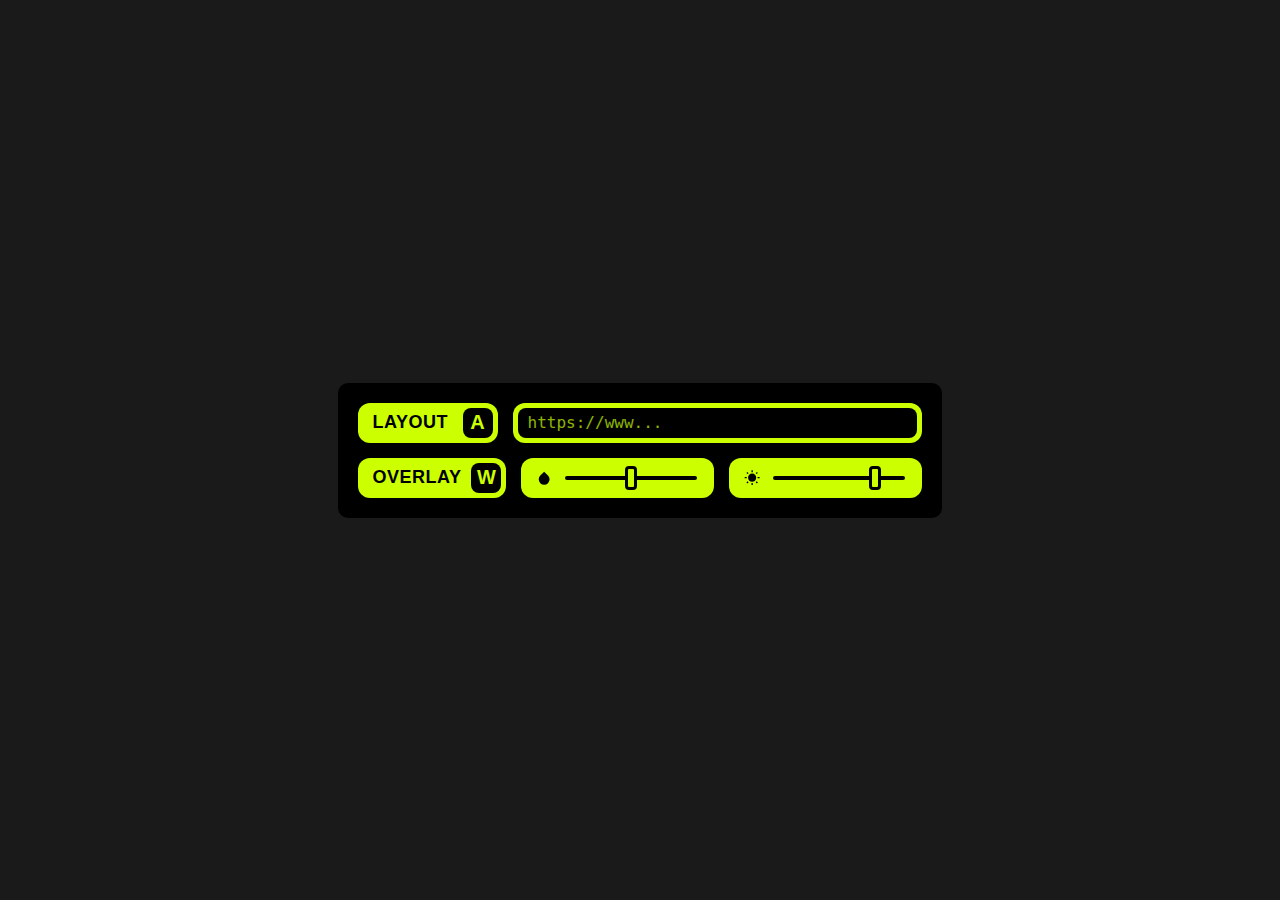
<file: mockup.html>
<!DOCTYPE html>
<html lang="es">
<head>
    <meta charset="UTF-8">
    <meta name="viewport" content="width=device-width, initial-scale=1.0">
    <title>Neon Controls Mockup</title>
    <style>
        :root {
            --neon-color: #ccff00;
            --bg-color: #000000;
            --element-height: 40px;
        }

        body {
            background-color: #1a1a1a; /* Fondo oscuro general para contraste */
            display: flex;
            justify-content: center;
            align-items: center;
            height: 100vh;
            margin: 0;
            font-family: sans-serif;
            font-weight: bold;
        }

        /* Contenedor principal que simula el fondo negro de tu imagen */
        .control-panel {
            background-color: var(--bg-color);
            padding: 20px;
            border-radius: 10px;
            display: flex;
            flex-direction: column;
            gap: 15px;
        }

        .row {
            display: flex;
            gap: 15px;
            align-items: center;
        }

        /* Estilos base para los elementos de color neon */
        .neon-box {
            background-color: var(--neon-color);
            height: var(--element-height);
            border-radius: 12px;
            display: flex;
            align-items: center;
            padding: 0 5px 0 15px; /* Padding izquierdo para texto, derecho pequeño para el badge */
            box-sizing: border-box;
            color: black;
            user-select: none;
        }

        /* --- 1. & 3. Selectores (Layout / Overlay) --- */
        .selector {
            cursor: pointer;
            min-width: 140px;
            justify-content: space-between;
            transition: opacity 0.2s;
        }
        .selector:active {
            opacity: 0.8;
        }
        .selector-label {
            font-size: 18px;
            letter-spacing: 0.5px;
        }
        .value-badge {
            background-color: black;
            color: var(--neon-color);
            width: 30px;
            height: 30px;
            display: flex;
            justify-content: center;
            align-items: center;
            border-radius: 8px;
            font-size: 20px;
            margin-left: 10px;
        }

        /* --- 2. Text Input --- */
        .url-input-container {
            flex-grow: 1;
            padding: 0 5px; /* Ajuste para que el input interno llene bien */
        }
        .url-input {
            width: 100%;
            height: 30px;
            background-color: black;
            border: none;
            border-radius: 8px;
            color: var(--neon-color);
            font-family: monospace;
            padding: 0 10px;
            font-size: 16px;
            outline: none;
        }
        /* Placeholder styling para que parezca el de la foto */
        .url-input::placeholder {
            color: var(--neon-color);
            opacity: 0.7;
        }

        /* --- 4. & 5. Sliders --- */
        .slider-box {
            padding: 0 15px;
            gap: 10px;
            min-width: 110px;
        }
        .slider-icon {
            width: 20px;
            height: 20px;
            fill: black; /* Para los SVGs */
        }

        /* Personalización profunda del input range para que sea vea como el mockup */
        input[type=range] {
            -webkit-appearance: none; /* Quitar estilo por defecto en Chrome/Safari */
            width: 100%;
            background: transparent;
        }
        input[type=range]:focus {
            outline: none;
        }
        /* El riel (track) del slider */
        input[type=range]::-webkit-slider-runnable-track {
            width: 100%;
            height: 4px;
            cursor: pointer;
            background: black;
            border-radius: 2px;
        }
        input[type=range]::-moz-range-track {
            width: 100%;
            height: 4px;
            cursor: pointer;
            background: black;
            border-radius: 2px;
        }
        /* El manejador (thumb) del slider */
        input[type=range]::-webkit-slider-thumb {
            -webkit-appearance: none;
            border: 3px solid black;
            height: 24px;
            width: 12px;
            border-radius: 4px;
            background: var(--neon-color); /* El centro es del color de fondo para parecer hueco */
            cursor: pointer;
            margin-top: -10px; /* Centrarlo verticalmente respecto al riel de 4px */
        }
        input[type=range]::-moz-range-thumb {
            border: 3px solid black;
            height: 24px;
            width: 12px;
            border-radius: 4px;
            background: var(--neon-color);
            cursor: pointer;
        }

    </style>
</head>
<body>

    <div class="control-panel">
        <div class="row">
            <div class="neon-box selector" id="layoutBtn" onclick="cycleLayout()">
                <span class="selector-label">LAYOUT</span>
                <div class="value-badge" id="layoutValue">A</div>
            </div>

            <div class="neon-box url-input-container">
                <input type="text" class="url-input" placeholder="https://www...">
            </div>
        </div>

        <div class="row">
             <div class="neon-box selector" id="overlayBtn" onclick="cycleOverlay()">
                <span class="selector-label">OVERLAY</span>
                <div class="value-badge" id="overlayValue">W</div>
            </div>

            <div class="neon-box slider-box">
                <svg class="slider-icon" viewBox="0 0 24 24">
                    <path d="M12 2.69l5.66 5.66a8 8 0 1 1-11.31 0z"/>
                </svg>
                <input type="range" min="0" max="100" value="50">
            </div>

            <div class="neon-box slider-box">
                <svg class="slider-icon" viewBox="0 0 24 24">
                    <path d="M6.76 4.84l-1.8-1.79-1.41 1.41 1.79 1.79 1.42-1.41zM4 10.5H1v2h3v-2zm9-9.95h-2V3.5h2V.55zm7.45 3.91l-1.41-1.41-1.79 1.79 1.41 1.41 1.79-1.79zm-3.21 13.7l1.79 1.8 1.41-1.41-1.8-1.79-1.4 1.4zM20 10.5v2h3v-2h-3zm-8-5c-3.31 0-6 2.69-6 6s2.69 6 6 6 6-2.69 6-6-2.69-6-6-6zm-1 16.95h2V19.5h-2v2.95zm-7.45-3.91l1.41 1.41 1.79-1.8-1.41-1.41-1.79 1.8z"/>
                </svg>
                <input type="range" min="0" max="100" value="80">
            </div>
        </div>
    </div>

    <script>
        // Lógica para el Layout Selector (A -> B -> C -> loop)
        const layoutOptions = ['A', 'B', 'C'];
        let layoutIndex = 0;
        const layoutValueEl = document.getElementById('layoutValue');

        function cycleLayout() {
            layoutIndex = (layoutIndex + 1) % layoutOptions.length;
            layoutValueEl.textContent = layoutOptions[layoutIndex];
        }

        // Lógica para el Overlay Selector (W -> B -> X -> loop)
        const overlayOptions = ['W', 'B', 'X'];
        let overlayIndex = 0;
        const overlayValueEl = document.getElementById('overlayValue');

        function cycleOverlay() {
            overlayIndex = (overlayIndex + 1) % overlayOptions.length;
            overlayValueEl.textContent = overlayOptions[overlayIndex];
        }
    </script>
</body>
</html>
</file>
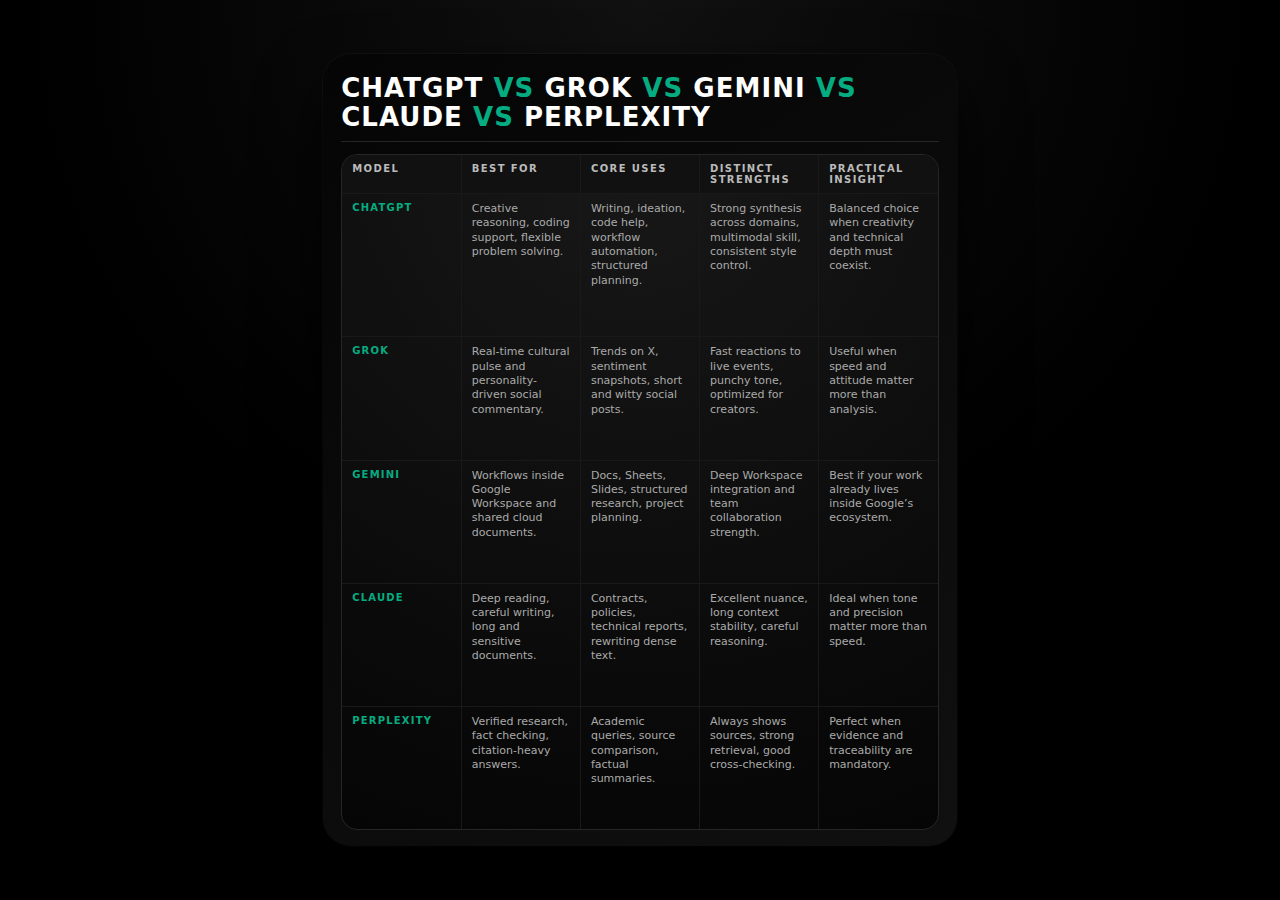
<file: test.html>
<!DOCTYPE html>
<html lang="en">
<head>
  <meta charset="UTF-8" />
  <title>LLM Comparison – Instagram Vertical</title>
  <meta name="viewport" content="width=device-width, initial-scale=1" />
  <style>
    :root {
      --bg: #000000;
      --card-bg: #101010;
      --border-subtle: #262626;
      --text-main: #ffffff;
      --text-soft: #aaaaaa;
      --accent: #06ac81;
    }

    * {
      box-sizing: border-box;
      margin: 0;
      padding: 0;
    }

    body {
      min-height: 100vh;
      display: flex;
      align-items: center;
      justify-content: center;
      background: radial-gradient(circle at top, #111 0, #000 55%, #000 100%);
      font-family: system-ui, -apple-system, BlinkMacSystemFont, "SF Pro Text",
      "Segoe UI", sans-serif;
      color: var(--text-main);
    }

    .post-frame {
      aspect-ratio: 4 / 5;
      height: min(88vh, 1350px);
      max-width: min(100vw - 16px, 1080px);
      border-radius: 28px;
      padding: 20px 18px 16px;
      background: linear-gradient(145deg, #050505, #101010);
      box-shadow:
        0 32px 64px rgba(0, 0, 0, 0.85),
        0 0 0 1px rgba(255, 255, 255, 0.04);
      display: flex;
      flex-direction: column;
      gap: 12px;
    }

    .post-header {
      padding-bottom: 10px;
      border-bottom: 1px solid var(--border-subtle);
    }

    .title-block h1 {
      font-size: clamp(20px, 2.4vw, 26px);
      line-height: 1.1;
      letter-spacing: 0.04em;
      text-transform: uppercase;
    }

    .title-block h1 span {
      color: var(--accent);
    }

    .content-area {
      flex: 1;
      display: flex;
      flex-direction: column;
      overflow: hidden;
    }

    .table-wrapper {
      flex: 1;
      border-radius: 16px;
      border: 1px solid var(--border-subtle);
      background: radial-gradient(circle at top, #181818, #050505);
      overflow: hidden;
    }

    table.comparison-table {
      width: 100%;
      height: 100%;
      border-collapse: collapse;
      table-layout: fixed;
      font-size: 11px;
      color: var(--text-soft);
    }

    .comparison-table thead {
      background: #111111;
    }

    .comparison-table th,
    .comparison-table td {
      padding: 8px 10px;
      border-bottom: 1px solid #191919;
      border-right: 1px solid #191919;
      vertical-align: top;
    }

    .comparison-table th:last-child,
    .comparison-table td:last-child {
      border-right: none;
    }

    .comparison-table tr:last-child td {
      border-bottom: none;
    }

    .comparison-table th {
      font-size: 10px;
      text-transform: uppercase;
      letter-spacing: 0.14em;
      color: #bbbbbb;
      text-align: left;
    }

    .comparison-table td.model-name {
      font-weight: 650;
      color: var(--accent);
      text-transform: uppercase;
      letter-spacing: 0.12em;
      font-size: 10px;
      white-space: nowrap;
    }

    .comparison-table td span.body {
      display: block;
      line-height: 1.3;
    }

  </style>
</head>
<body>
  <div class="post-frame">
    <header class="post-header">
      <div class="title-block">
        <h1>
          ChatGPT <span>vs</span> Grok <span>vs</span> Gemini <span>vs</span> Claude <span>vs</span> Perplexity
        </h1>
      </div>
    </header>

    <section class="content-area">
      <div class="table-wrapper">
        <table class="comparison-table">
          <thead>
            <tr>
              <th>Model</th>
              <th>Best for</th>
              <th>Core uses</th>
              <th>Distinct strengths</th>
              <th>Practical insight</th>
            </tr>
          </thead>

          <tbody>

            <tr>
              <td class="model-name">ChatGPT</td>
              <td><span class="body">Creative reasoning, coding support, flexible problem solving.</span></td>
              <td><span class="body">Writing, ideation, code help, workflow automation, structured planning.</span></td>
              <td><span class="body">Strong synthesis across domains, multimodal skill, consistent style control.</span></td>
              <td><span class="body">Balanced choice when creativity and technical depth must coexist.</span></td>
            </tr>

            <tr>
              <td class="model-name">Grok</td>
              <td><span class="body">Real-time cultural pulse and personality-driven social commentary.</span></td>
              <td><span class="body">Trends on X, sentiment snapshots, short and witty social posts.</span></td>
              <td><span class="body">Fast reactions to live events, punchy tone, optimized for creators.</span></td>
              <td><span class="body">Useful when speed and attitude matter more than analysis.</span></td>
            </tr>

            <tr>
              <td class="model-name">Gemini</td>
              <td><span class="body">Workflows inside Google Workspace and shared cloud documents.</span></td>
              <td><span class="body">Docs, Sheets, Slides, structured research, project planning.</span></td>
              <td><span class="body">Deep Workspace integration and team collaboration strength.</span></td>
              <td><span class="body">Best if your work already lives inside Google’s ecosystem.</span></td>
            </tr>

            <tr>
              <td class="model-name">Claude</td>
              <td><span class="body">Deep reading, careful writing, long and sensitive documents.</span></td>
              <td><span class="body">Contracts, policies, technical reports, rewriting dense text.</span></td>
              <td><span class="body">Excellent nuance, long context stability, careful reasoning.</span></td>
              <td><span class="body">Ideal when tone and precision matter more than speed.</span></td>
            </tr>

            <tr>
              <td class="model-name">Perplexity</td>
              <td><span class="body">Verified research, fact checking, citation-heavy answers.</span></td>
              <td><span class="body">Academic queries, source comparison, factual summaries.</span></td>
              <td><span class="body">Always shows sources, strong retrieval, good cross-checking.</span></td>
              <td><span class="body">Perfect when evidence and traceability are mandatory.</span></td>
            </tr>

          </tbody>
        </table>
      </div>
    </section>

  </div>
</body>
</html>
</file>
